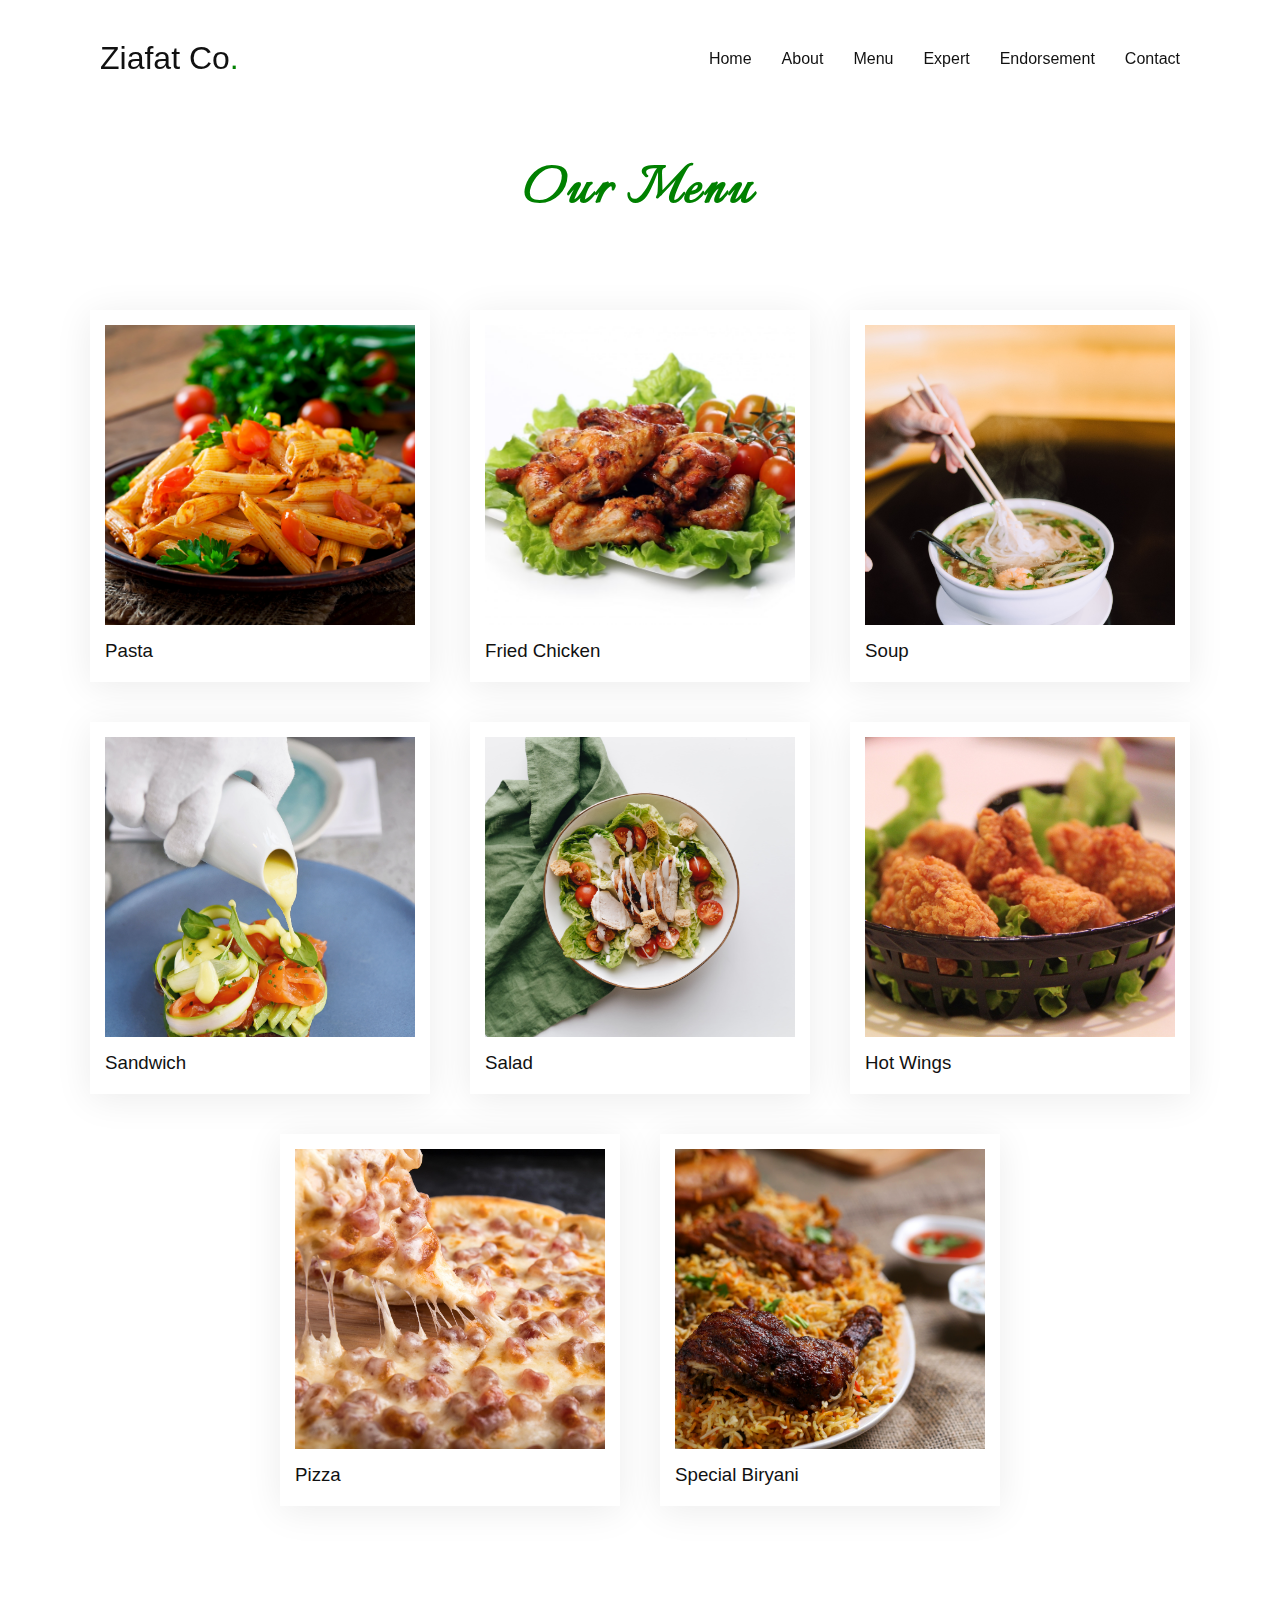
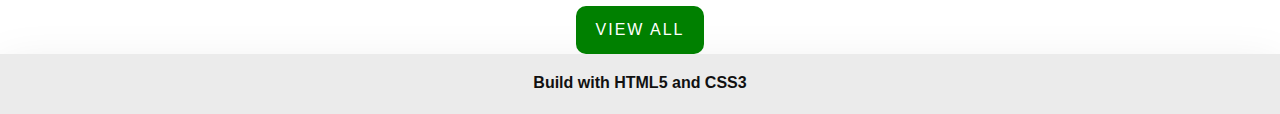
<file: menu.html>
<!DOCTYPE html>
<html lang="en">
    <head>
        <meta charset="UTF-8">
        <meta http-equiv="X-UA-Compatible" content="IE=edge">
        <meta name="viewport" content="width=device-width, initial-scale=1.0">
        <title>Ziafat Co.</title>
        <link rel="stylesheet" href="./css/menu.css">
        <script src="./js/script.js"></script>
    </head>
    <body>
        <header>
            <a href="#" class="logo">Ziafat Co<span>.</span></a>
            <ul class="navigation">
                <li><a href="index.html">Home</a></li>
                <li><a href="#about-us">About</a></li>
                <li><a href="menu.html">Menu</a></li>
                <li><a href="expert.html">Expert</a></li>
                <li><a href="index.html">Endorsement</a></li>
                <li><a href="index.html">Contact</a></li>
            </ul>
        </header>
            <section class="menu">
                <div class="title">
                    <h2>Our Menu</h2>
                </div>
                <div class="content">
                    <div class="box">
                        <div class="imgbx">
                            <img src="./img/item1.jpg">
                        </div>
                        <div class="text">
                            <h3>Soup</h3>
                        </div>
                    </div>
                    <div class="box">
                        <div class="imgbx">
                            <img src=".//img/item2.jpg">
                        </div>
                        <div class="text">
                            <h3>Fried Chicken</h3>
                        </div>
                    </div>
                    <div class="box">
                        <div class="imgbx">
                            <img src="./img/item3.jpg">
                        </div>
                        <div class="text">
                            <h3>Pasta</h3>
                        </div>
                    </div>
                    <div class="box">
                        <div class="imgbx">
                            <img src="./img/item4.jpg">
                        </div>
                        <div class="text">
                            <h3>Hot Wings</h3>
                        </div>
                    </div>
                    <div class="box">
                        <div class="imgbx">
                            <img src="./img/item5.jpg">
                        </div>
                        <div class="text">
                            <h3>Salad</h3>
                        </div>
                    </div>
                    <div class="box">
                        <div class="imgbx">
                            <img src="./img/item6.jpg">
                        </div>
                        <div class="text">
                            <h3>Sandwich</h3>
                        </div>
                    </div>
                    <div class="box">
                        <div class="imgbx">
                            <img src="./img/item7.jpg">
                        </div>
                        <div class="text">
                            <h3>Special Biryani</h3>
                        </div>
                    </div>
                    <div class="box">
                        <div class="imgbx">
                            <img src="./img/item8.jpg">
                        </div>
                        <div class="text">
                            <h3>Pizza</h3>
                        </div>
                    </div>
                </div>
                <div class="title">
                    <a href="#" class="btn">View All</a>
                </div>
            </section>
            <footer>
                <p>Build with HTML5 and CSS3</p>
            </footer>
        </body>
</html>
</file>
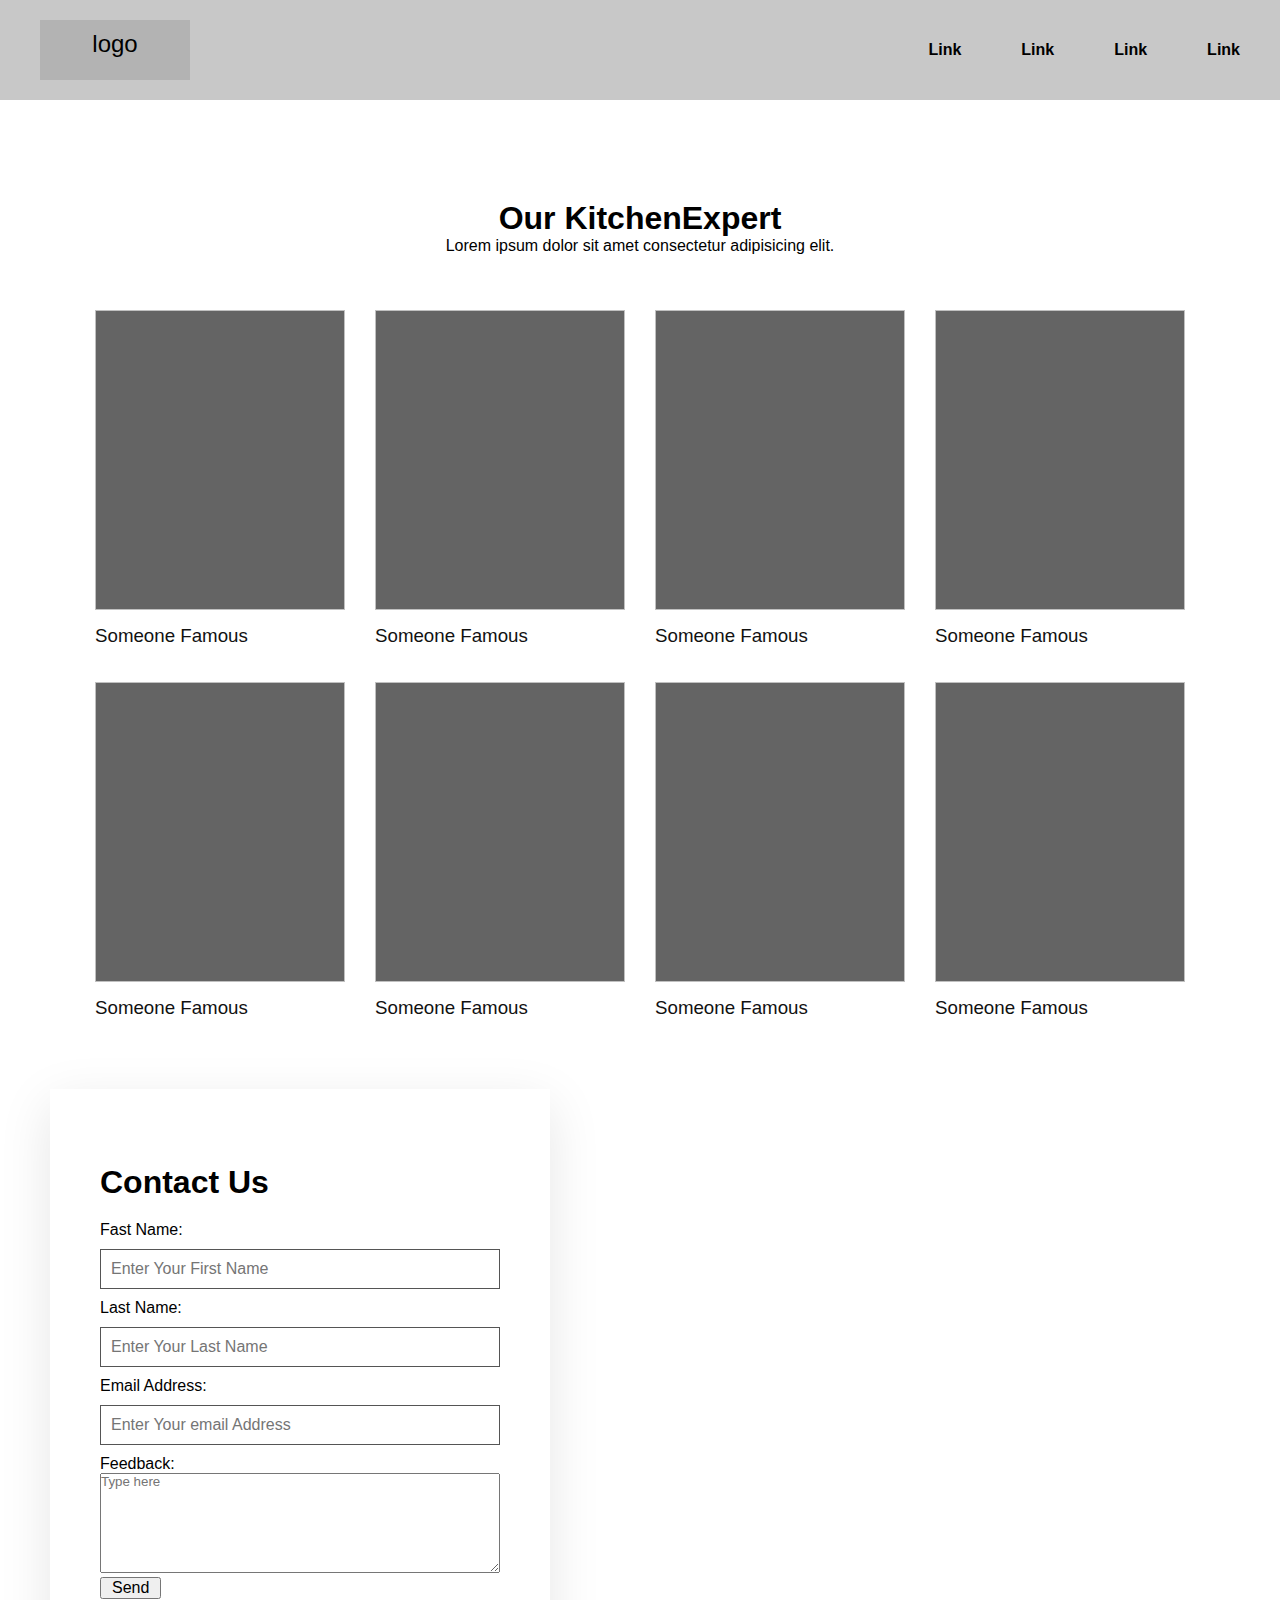
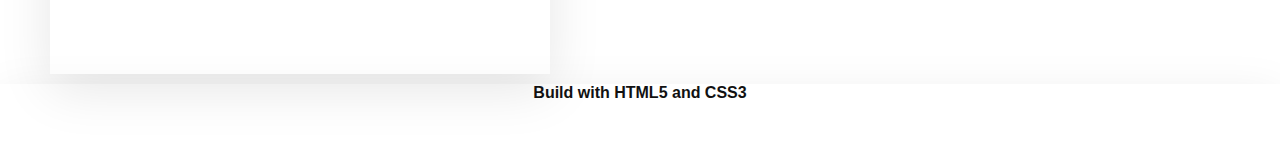
<file: wireframing/expert.html>
<!DOCTYPE html>
<html lang="en">
    <head>
        <meta charset="UTF-8">
        <meta http-equiv="X-UA-Compatible" content="IE=edge">
        <meta name="viewport" content="width=device-width, initial-scale=1.0">
        <title>Food Co.</title>
        <link rel="stylesheet" href="../wireframing/expert.css">
    </head>
    <body>
        <header>
            <a class="logo">logo</a>
            <ul class="navigation">
                <li>Link</li>
                <li>Link</li>
                <li>Link</li>
                <li>Link</li>
            </ul>
        </header>
        <section class="expert">
            <div class="title">
                <h2 class="titletext">Our Kitchen  <span>E</span>xpert </h2>
                <p>Lorem ipsum dolor sit amet consectetur adipisicing elit.</p>
            </div>
            <div class="content">
                <div class="box">
                    <div class="imgbx">
                        <img>
                    </div>
                    <div class="text">
                        <h3>Someone Famous</h3>
                    </div>
                </div>
                <div class="box">
                    <div class="imgbx">
                        <img>
                    </div>
                    <div class="text">
                        <h3>Someone Famous</h3>
                    </div>
                </div>
                <div class="box">
                    <div class="imgbx">
                        <img>
                    </div>
                    <div class="text">
                        <h3>Someone Famous</h3>
                    </div>
                </div>
                <div class="box">
                    <div class="imgbx">
                        <img>
                    </div>
                    <div class="text">
                        <h3>Someone Famous</h3>
                    </div>
                </div>
                <div class="box">
                    <div class="imgbx">
                        <img>
                    </div>
                    <div class="text">
                        <h3>Someone Famous</h3>
                    </div>
                </div>
                <div class="box">
                    <div class="imgbx">
                        <img>
                    </div>
                    <div class="text">
                        <h3>Someone Famous</h3>
                    </div>
                </div>
                <div class="box">
                    <div class="imgbx">
                        <img>
                    </div>
                    <div class="text">
                        <h3>Someone Famous</h3>
                    </div>
                </div>
                <div class="box">
                    <div class="imgbx">
                        <img>
                    </div>
                    <div class="text">
                        <h3>Someone Famous</h3>
                    </div>
                </div>
            </div>
        </section>
        <section class="contact">
            <form>
                <h2><span>C</span>ontact Us</h2>
                Fast Name: <input name="fastname" type="text" placeholder="Enter Your First Name" required="required" />
                Last Name: <input name="lastname" type="text" placeholder="Enter Your Last Name" required="required" />
                Email Address: <input name="emailaddress" type="email" placeholder="Enter Your email Address" required="required" />
                Feedback:  <textarea placeholder="Type here" required="required"></textarea>
                <div class="inputbox">
                   <button>Send</button>
                </div>            
            </form>
        </section>
        <footer>
            <p>Build with HTML5 and CSS3</p>
        </footer>
    </body>
</html>
</file>
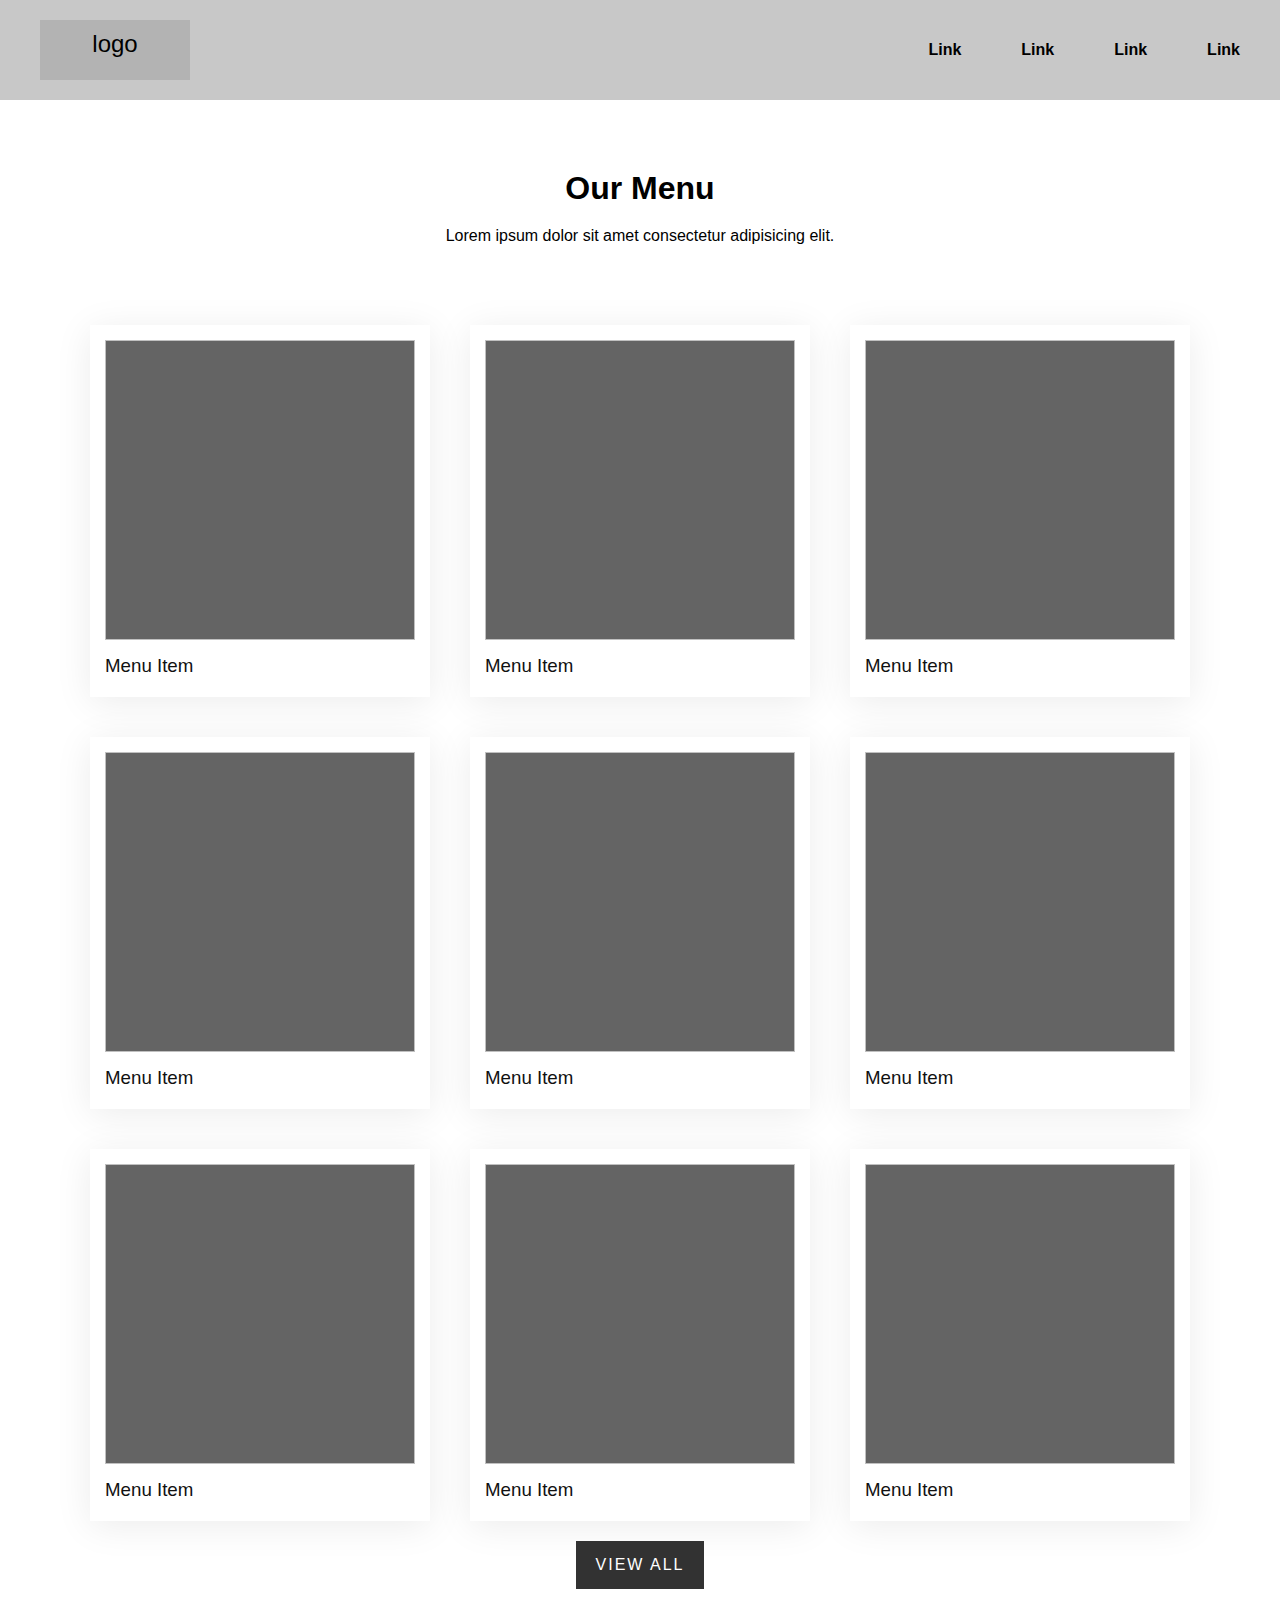
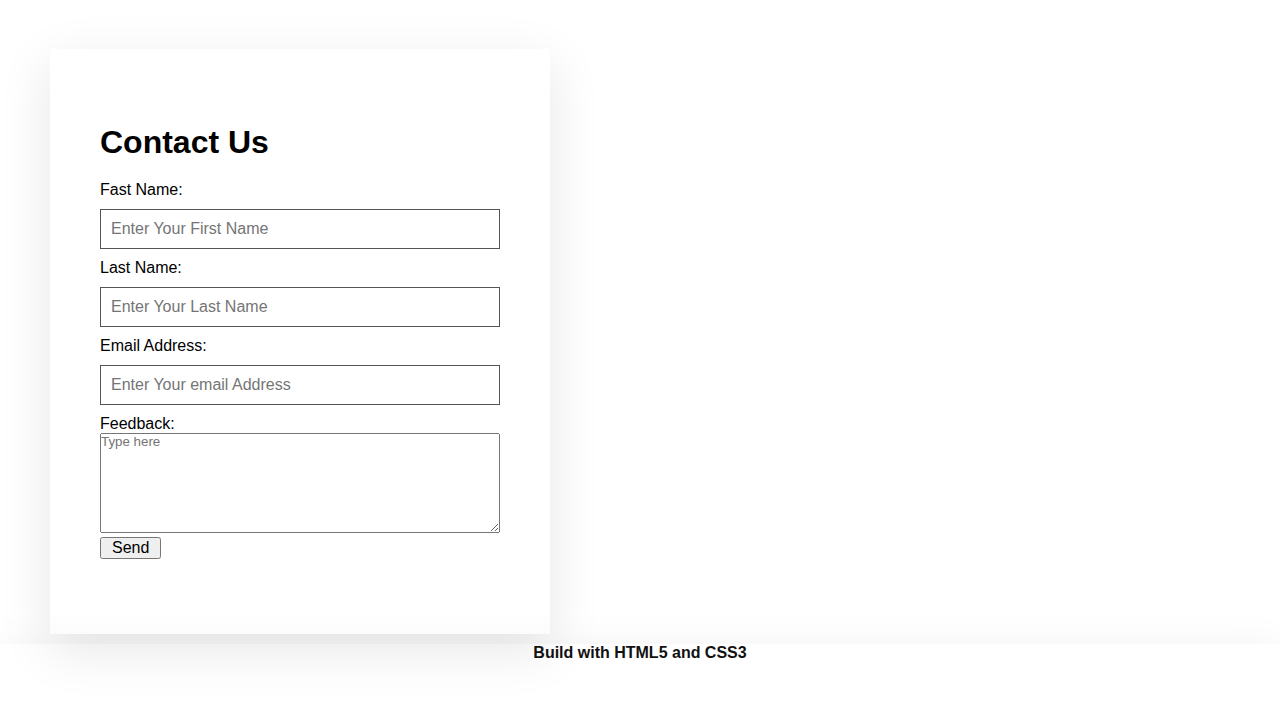
<file: wireframing/menu.html>
<!DOCTYPE html>
<html lang="en">
    <head>
        <meta charset="UTF-8">
        <meta http-equiv="X-UA-Compatible" content="IE=edge">
        <meta name="viewport" content="width=device-width, initial-scale=1.0">
        <title>Food Co.</title>
        <link rel="stylesheet" href="../wireframing/menu.css">
    </head>
    <body>
        <header>
            <a class="logo">logo</a>
            <ul class="navigation">
                <li>Link</li>
                <li>Link</li>
                <li>Link</li>
                <li>Link</li>
            </ul>
        </header>
        <section class="menu">
            <div class="title">
                <h2>Our Menu</h2>
                <p>Lorem ipsum dolor sit amet consectetur adipisicing elit.</p>
            </div>
            <div class="content">
                <div class="box">
                    <div class="imgbx">
                        <img>
                    </div>
                    <div class="text">
                        <h3>Menu Item</h3>
                    </div>
                </div>
                <div class="box">
                    <div class="imgbx">
                        <img>
                    </div>
                    <div class="text">
                        <h3>Menu Item</h3>
                    </div>
                </div>
                <div class="box">
                    <div class="imgbx">
                        <img>
                    </div>
                    <div class="text">
                        <h3>Menu Item</h3>
                    </div>
                </div>
                <div class="box">
                    <div class="imgbx">
                        <img>
                    </div>
                    <div class="text">
                        <h3>Menu Item</h3>
                    </div>
                </div>
                <div class="box">
                    <div class="imgbx">
                        <img>
                    </div>
                    <div class="text">
                        <h3>Menu Item</h3>
                    </div>
                </div>
                <div class="box">
                    <div class="imgbx">
                        <img>
                    </div>
                    <div class="text">
                        <h3>Menu Item</h3>
                    </div>
                </div>
                <div class="box">
                    <div class="imgbx">
                        <img>
                    </div>
                    <div class="text">
                        <h3>Menu Item</h3>
                    </div>
                </div>
                <div class="box">
                    <div class="imgbx">
                        <img>
                    </div>
                    <div class="text">
                        <h3>Menu Item</h3>
                    </div>
                </div>
                <div class="box">
                    <div class="imgbx">
                        <img>
                    </div>
                    <div class="text">
                        <h3>Menu Item</h3>
                    </div>
                </div>
            </div>
            <div class="title">
                <a href="#" class="btn">View All</a>
            </div>
        </section>
        <section class="contact">
            <form>
                <h2><span>C</span>ontact Us</h2>
                Fast Name: <input name="fastname" type="text" placeholder="Enter Your First Name" required="required" />
                Last Name: <input name="lastname" type="text" placeholder="Enter Your Last Name" required="required" />
                Email Address: <input name="emailaddress" type="email" placeholder="Enter Your email Address" required="required" />
                Feedback:  <textarea placeholder="Type here" required="required"></textarea>
                <div class="inputbox">
                   <button>Send</button>
                </div>            
            </form>
        </section>
        <footer>
            <p>Build with HTML5 and CSS3</p>
        </footer>
    </body>
</html>
</file>
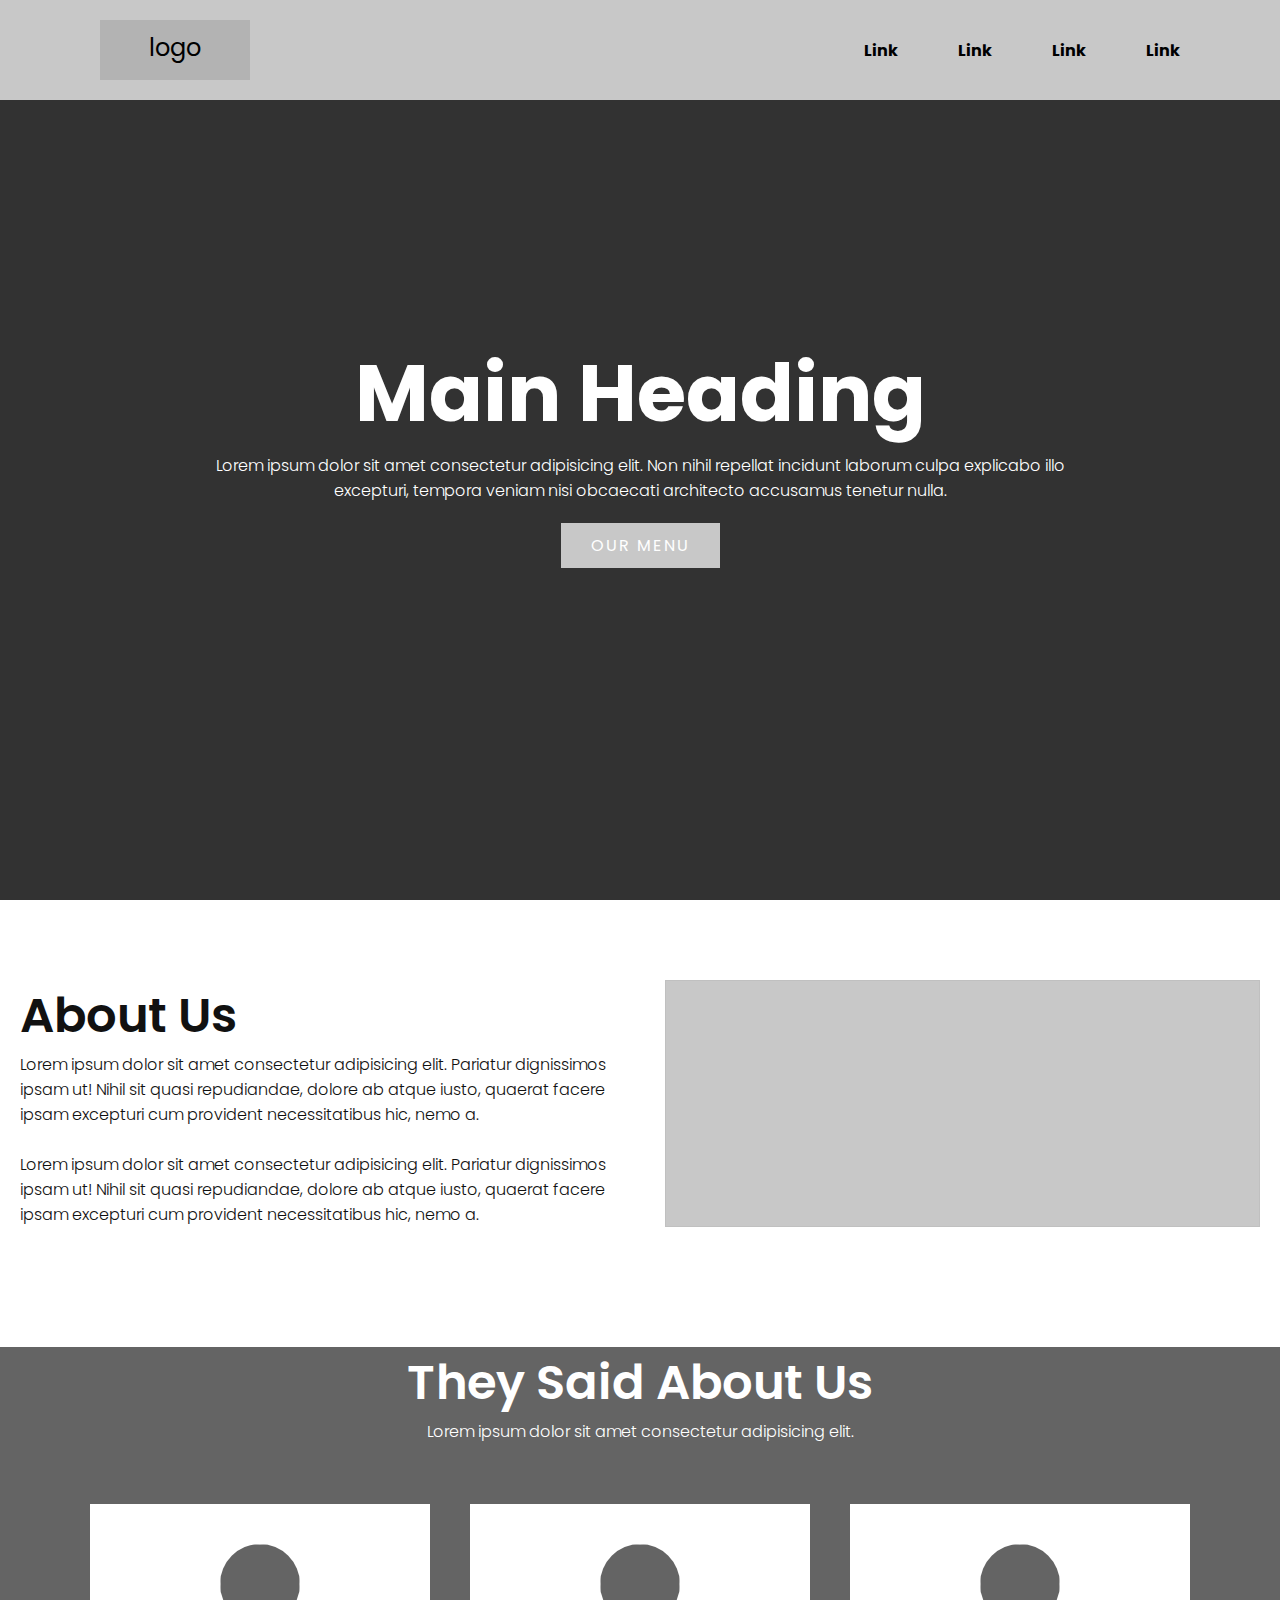
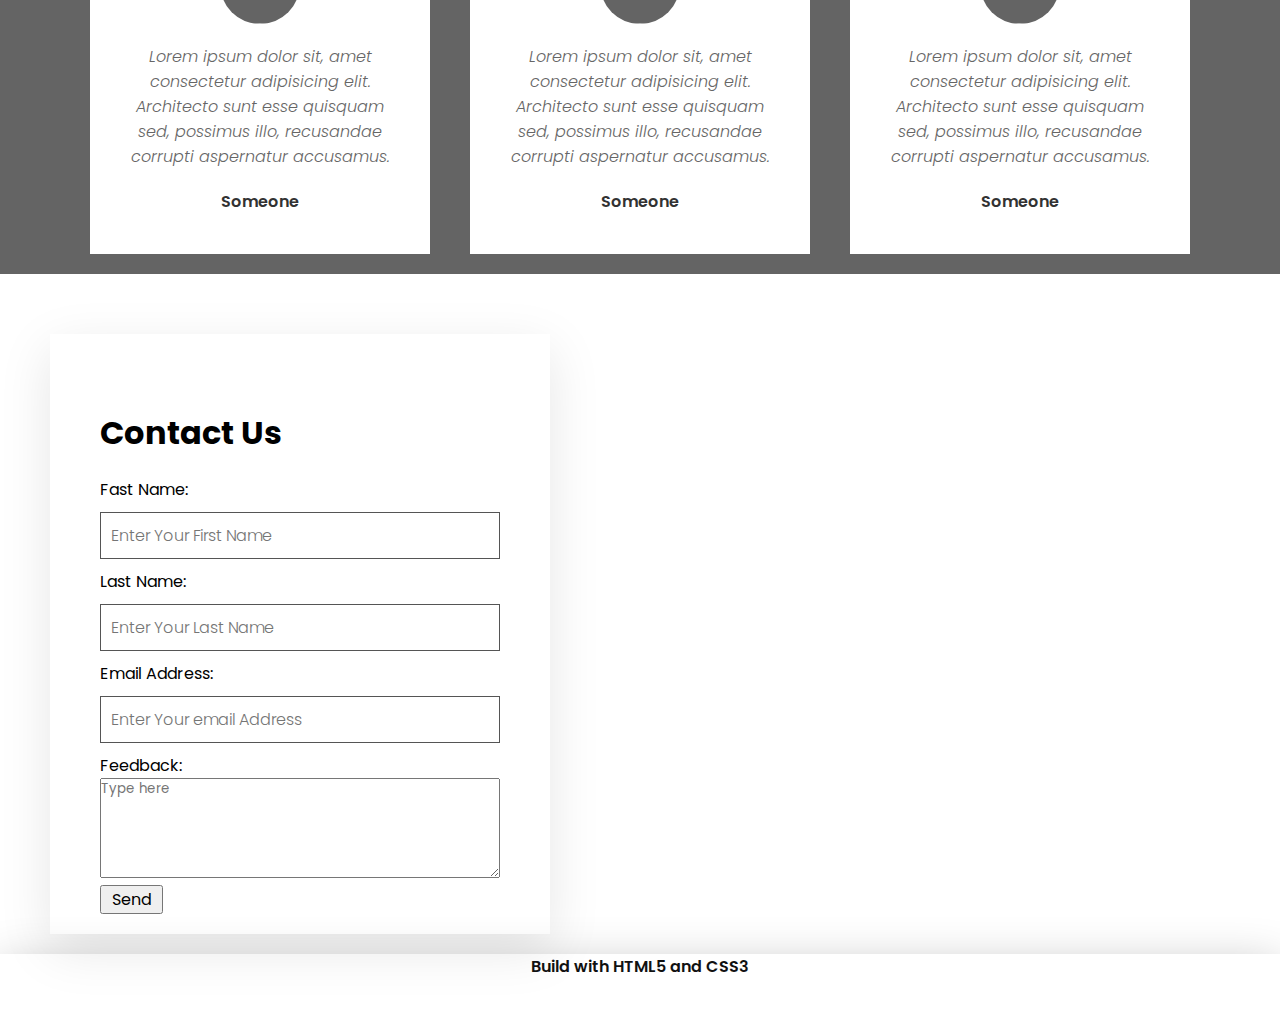
<file: wireframing/wireframe.html>
<!DOCTYPE html>
<html lang="en">
<head>
    <meta charset="UTF-8">
    <meta http-equiv="X-UA-Compatible" content="IE=edge">
    <meta name="viewport" content="width=device-width, initial-scale=1.0">
    <title>Food Co.</title>
    <link rel="stylesheet" href="../wireframing/wireframe.css">
</head>
<body>
    <header>
        <a class="logo">logo</a>
        <ul class="navigation">
            <li>Link</li>
            <li>Link</li>
            <li>Link</li>
            <li>Link</li>
        </ul>
    </header>
    <section class="banner">
        <div class="content">
            <h2>Main Heading </h2>
            <p>Lorem ipsum dolor sit amet consectetur adipisicing elit. Non nihil repellat incidunt laborum 
                culpa explicabo illo excepturi, tempora veniam nisi obcaecati architecto accusamus tenetur nulla.</p>
                <a href="#" class="btn">Our Menu</a>
        </div>
    </section>
    <section class="about" id="about">
        <div class="row">
            <div class="col50">
                <h2 class="titletext">About Us</h2>
                <p>Lorem ipsum dolor sit amet consectetur adipisicing elit. Pariatur dignissimos ipsam ut! Nihil 
                    sit quasi repudiandae, dolore ab atque iusto, quaerat facere ipsam excepturi cum provident 
                    necessitatibus hic, nemo a.<br><br>Lorem ipsum dolor sit amet consectetur adipisicing elit. Pariatur dignissimos ipsam ut! Nihil 
                    sit quasi repudiandae, dolore ab atque iusto, quaerat facere ipsam excepturi cum provident 
                    necessitatibus hic, nemo a.
                </p>
            </div>
            
            <div class="col50">
                <div class="imgbx">
                    <img >
                </div>
            </div>
        </div>
    </section>
    <section class="testimonials">
        <div class="title white">
            <h2 class="titletext"> They <span>S</span>aid About Us </h2>
            <p>Lorem ipsum dolor sit amet consectetur adipisicing elit.</p>
        </div>
        <div class="content">
            <div class="box">
                <div class="imgbx">
                    <img>
                </div>
                <div class="text">
                    <p>Lorem ipsum dolor sit, amet consectetur adipisicing elit. Architecto sunt esse 
                        quisquam sed, possimus illo, recusandae corrupti aspernatur accusamus.
                    </p>
                    <h3>Someone</h3>
                </div>
            </div>
            <div class="box">
                <div class="imgbx">
                    <img >
                </div>
                <div class="text">
                    <p>Lorem ipsum dolor sit, amet consectetur adipisicing elit. Architecto sunt esse 
                        quisquam sed, possimus illo, recusandae corrupti aspernatur accusamus.
                    </p>
                    <h3>Someone</h3>
                </div>
            </div>
            <div class="box">
                <div class="imgbx">
                    <img>
                </div>
                <div class="text">
                    <p>Lorem ipsum dolor sit, amet consectetur adipisicing elit. Architecto sunt esse 
                        quisquam sed, possimus illo, recusandae corrupti aspernatur accusamus.
                    </p>
                    <h3>Someone</h3>
                </div>
            </div>
        </div>
    </section>

    <section>
        <form>
            <h2><span>C</span>ontact Us</h2>
            Fast Name: <input name="fastname" type="text" placeholder="Enter Your First Name" required="required" />
            Last Name: <input name="lastname" type="text" placeholder="Enter Your Last Name" required="required" />
            Email Address: <input name="emailaddress" type="email" placeholder="Enter Your email Address" required="required" />
            Feedback:  <textarea placeholder="Type here" required="required"></textarea>
            <div class="inputbox">
               <button>Send</button>
            </div>            
        </form>
    </section>
    <footer>
        <p>Build with HTML5 and CSS3</p>
    </footer>
</body>
</html>
</file>
<file: css/menu.css>
@import url('https://fonts.googleapis.com/css2?family=Italianno&display=swap');

*{
    margin: 0;
    padding: 0;
    box-sizing: border-box;
    font-family: 'Poppins', sans-serif;
    scroll-behavior: smooth;
}

/* -----------     
Header   
-------------*/
header{
    position: fixed;
    top: 0;
    left: 0;
    width: 100%;
    padding: 40px 100px;
    z-index: 10000;
    display: flex;
    justify-content: space-between;
    align-items: center;
    transition: 0.5s;
}
header.sticky{
    background: rgba(200,200,200, 0.9);
    padding: 10px 100px;
    box-shadow: 0 5px 20px rgba(0,0,0,0.05);
}

header .logo{
    color: #111;
    font-weight: 60px;
    font-size: 2em;
    text-align: center;
    cursor: pointer;
    text-decoration: none;
}

header.sticky .logo{
    color: #111;
}


header .logo span{
    color: green;
} 
header .navigation{
    position: relative;
    display: flex;
}
header .navigation li{
    list-style: none;
    margin-left: 30px;
    font-weight: 700;
    cursor: pointer;
}

header .navigation li a{
    text-decoration: none;
    color: #111;
    font-weight: 300;
} 
header.sticky .navigation li a{
    color: #111;
}
header .navigation li a:hover{
    color: green;
}


/*------------
 menu section
--------------*/

.title{
    width: 100%;
    display: flex;
    justify-content: center;
    align-items: center;
    flex-direction: column;
    margin-top: 80px;
}

.title h2{
    font-family: 'Italianno', cursive;
    color: green;
    margin-top: 70px;
    font-size: 4em;
    letter-spacing: 3px;
}


.menu .content{
    display: flex;
    justify-content: center;
    flex-direction: row-reverse;
    flex-wrap: wrap;
    margin-top: 60px;
}

.menu .content .box{
    width: 340px;
    margin: 20px;
    border: 15px solid #fff;
    box-shadow: 0px 5px 35px rgba(0,0,0,0.08) ;
}

.menu .content .box .imgbx{
    position: relative;
    width: 100%;
    height: 300px;
} 

.menu .content .box .imgbx img{
    position: absolute;
    top: 0;
    left: 0;
    width: 100%;
    height: 100%;
    object-fit: cover;
}
.menu .content .box .text{
    padding: 15px 0 5px;
}
.menu .content .box .text h3{
    font-weight: 400;
    color: #111;
}
.btn {
    font-size: 1em;
    color: #fff;
    background: green;
    border-radius: 10px;
    display: inline-block;
    padding: 15px 20px;
    margin-top: 10x;
    text-transform: uppercase;
    text-decoration: none;
    letter-spacing: 2px;
    transition: 0.2s;
}
.btn:hover{
    letter-spacing: 6px;
}


/*------
Footer
-------*/
footer{
    overflow: hidden;
    background-color: rgba(0,0,0,0.08);
    width: 100%;
    height: 60px;
    box-shadow: 0 15px 50px rgba(0,0,0,0.1);
}
footer p{
    margin-top: 20px;
    color: #111;
    text-align: center;
    font-weight: 600;
}
</file>
<file: wireframing/expert.css>
*{
    margin: 0;
    padding: 0;
    box-sizing: border-box;
    font-family: 'Poppins', sans-serif;
    scroll-behavior: smooth;
}

/* -----------     
Header   
-------------*/
header{
    display: flex;
    top: 0;
    left: 0;
    width: 100%;
    height: 100px;
    padding: 40px;
    background-color: rgba(200,200,200);
    justify-content: space-between;
    align-items: center;
}
header .logo{
    background: rgba(0,0,0,0.1);
    width: 150px;
    height: 60px;
    padding: 10px;
    font-size: 1.5em;
    text-align: center;
    cursor: pointer;
}
header .navigation{
    position: relative;
    display: flex;
}

header .navigation li{
    list-style: none;
    margin-left: 60px;
    font-weight: 700;
    cursor: pointer;
}
header .navigation li:hover{
    border: 1px solid #111;
    height: 25px;
    width: 35px;
}

header .navigation li a{
    text-decoration: none;
    color: rgba(200,200,200);
    font-weight: 300;
}


/*----------
Our Expert
----------*/

.expert .title h2{
    display: flex;
    justify-content: center;
    font-size: 2em;
    margin-top: 100px;
}
.expert .title p{
    display: flex;
    justify-content: center;
}
.expert .content{
    display: flex;
    justify-content: center;
    flex-wrap: wrap;
    flex-direction: row;
    margin-top: 40px;
}

.expert .content .box{
    width: 250px;
    margin: 15px;   
}

.expert .content .box .imgbx{
    position: relative;
    width: 100%;
    height: 300px;

} 

.expert .content .box .imgbx img{
    background-color: rgba(100,100,100);
    position: absolute;
    top: 0;
    left: 0;
    width: 100%;
    height: 100%;
    object-fit: cover;
}

.expert .content .box .text{
    padding: 15px 0 5px;
}

.expert .content .box .text h3{
    font-weight: 400;
    color: #111;
}

/*-------------
contact section
--------------*/

form{
    margin-left: 50px;
    padding: 75px 50px;
    background: #fff;
    box-shadow: 0 15px 50px rgba(0,0,0,0.1);
    max-width: 500px;
    max-height: 600px;
    margin-top: 50px;
}
form h2{
    margin-bottom: 20px;
    font-size: 2em;
}
form input{ 
    display: flex;
    flex-direction: column;
    margin-top: 10px;
    margin-bottom: 10px;
    width: 100%;
    border: 1px solid #555;
    padding: 10px;
    color: #111;
    outline: none;
    font-size: 16px;
    font-weight: 300;
    resize: none;
}
form .inputbox input{
    max-width: 60px;
}

form textarea{
   width: 100%;
   height: 100px;
}

form button{
    max-width: 100px;
    font-size: 1em;
    padding: 0px 10px;
}

/*------
Footer
-------*/
footer{
    margin-top: 10px;
    width: 100%;
    height: 60px;
    box-shadow: 0 15px 50px rgba(0,0,0,0.1);
}
footer p{
    color: #111;
    text-align: center;
    font-weight: 600;
}
</file>
<file: wireframing/menu.css>
*{
    margin: 0;
    padding: 0;
    box-sizing: border-box;
    font-family: 'Poppins', sans-serif;
    scroll-behavior: smooth;
}

/* -----------     
Header   
-------------*/
header{
    display: flex;
    top: 0;
    left: 0;
    width: 100%;
    height: 100px;
    padding: 40px;
    background-color: rgba(200,200,200);
    justify-content: space-between;
    align-items: center;
}
header .logo{
    background: rgba(0,0,0,0.1);
    width: 150px;
    height: 60px;
    padding: 10px;
    font-size: 1.5em;
    text-align: center;
    cursor: pointer;
}
header .navigation{
    position: relative;
    display: flex;
}

header .navigation li{
    list-style: none;
    margin-left: 60px;
    font-weight: 700;
    cursor: pointer;
}
header .navigation li:hover{
    border: 1px solid #111;
    height: 25px;
    width: 35px;
}

header .navigation li a{
    text-decoration: none;
    color: rgba(200,200,200);
    font-weight: 300;
} 

/*------------
 menu section
--------------*/

.title{
    width: 100%;
    display: flex;
    justify-content: center;
    align-items: center;
    flex-direction: column;
}

.title h2{
    margin-top: 70px;
    font-size: 2em;
}

.menu .title p{
    margin-top: 20px;
    font-size: 1em;
}

.menu .content{
    display: flex;
    justify-content: center;
    flex-direction: row-reverse;
    flex-wrap: wrap;
    margin-top: 60px;
}

.menu .content .box{
    width: 340px;
    margin: 20px;
    border: 15px solid #fff;
    box-shadow: 0px 5px 35px rgba(0,0,0,0.08) ;
}

.menu .content .box .imgbx{
    position: relative;
    width: 100%;
    height: 300px;
} 

.menu .content .box .imgbx img{
    position: absolute;
    background-color: rgba(100,100,100);
    top: 0;
    left: 0;
    width: 100%;
    height: 100%;
    object-fit: cover;
}
.menu .content .box .text{
    padding: 15px 0 5px;
}
.menu .content .box .text h3{
    font-weight: 400;
    color: #111;
}
.btn {
    font-size: 1em;
    color: #fff;
    background: rgba(50,50,50);
    display: inline-block;
    padding: 15px 20px;
    margin-top: 20x;
    text-transform: uppercase;
    text-decoration: none;
    letter-spacing: 2px;
    transition: 0.2s;
}
.btn:hover{
    letter-spacing: 6px;
}

/*---------
Contact uS
-----------*/
form{
    margin-top: 60px;
    background-size: cover;
    margin-left: 50px;
    padding: 75px 50px;
    box-shadow: 0 15px 50px rgba(0,0,0,0.1);
    max-width: 500px;
    max-height: 600px;

}
form h2{
    margin-bottom: 20px;
    font-size: 2em;
}
form input{ 
    display: flex;
    flex-direction: column;
    margin-top: 10px;
    margin-bottom: 10px;
    width: 100%;
    border: 1px solid #555;
    padding: 10px;
    color: #111;
    outline: none;
    font-size: 16px;
    font-weight: 300;
    resize: none;
}
form .inputbox input{
    max-width: 60px;
}

form textarea{
   width: 100%;
   height: 100px;
}

form button{
    max-width: 100px;
    font-size: 1em;
    padding: 0px 10px;
}

/*------
Footer
-------*/
footer{
    margin-top: 10px;
    width: 100%;
    height: 60px;
    box-shadow: 0 15px 50px rgba(0,0,0,0.1);
}
footer p{
    color: #111;
    text-align: center;
    font-weight: 600;
}
</file>
<file: wireframing/wireframe.css>
@import url('https://fonts.googleapis.com/css2?family=Poppins:ital,wght@0,200;0,300;0,400;0,500;0,600;0,700;0,800;0,900;1,400&display=swap');

*{
    margin: 0;
    padding: 0;
    box-sizing: border-box;
    font-family: 'Poppins', sans-serif;
    scroll-behavior: smooth;
}

/* -----------     
Header   
-------------*/

header{
    position: fixed;
    background-color: rgba(200,200,200);
    top: 0;
    left: 0;
    width: 100%;
    height: 100px;
    padding: 40px 100px;
    z-index: 10000;
    display: flex;
    justify-content: space-between;
    align-items: center;
    
}
header .logo{
    background: rgba(0,0,0,0.1);
    width: 150px;
    height: 60px;
    padding: 10px;
    font-size: 1.5em;
    text-align: center;
    cursor: pointer;
}
header .navigation{
    position: relative;
    display: flex;
}
header .navigation li{
    list-style: none;
    margin-left: 60px;
    font-weight: 700;
    cursor: pointer;
}
header .navigation li:hover{
    border: 1px solid #111;
    height: 25px;
    width: 35px;
}

header .navigation li a{
    text-decoration: none;
    color: rgba(200,200,200);
    font-weight: 300;
} 
/*---------------
Header End
-----------------*/

/* ----------
Banner Section
--------------*/

p{
    font-weight: 300;
    color: #111;
}

.banner{
    position: relative;
    width: 100%;
    min-height: 100vh;
    display: flex;
    justify-content: center;
    align-items: center;
    background: rgba(50, 50, 50);
    background-size: cover;
}

.banner .content{
    max-width: 900px;
    text-align: center;
}

.banner .content h2{
    font-size: 5em;
    color: #fff;
} 

.banner .content p{
    font-size: 1em;
    color: #fff;
}

.btn{
    font-size: 1em;
    color: #fff;
    background: rgba(200,200,200);
    display: inline-block;
    padding: 10px 30px;
    margin-top: 20px;
    text-transform: uppercase;
    text-decoration: none;
    letter-spacing: 2px;
    transition: 0.2s;
}

.btn:hover{
    letter-spacing: 6px;
}

/* -------------
Section About Us
----------------*/

.row{
    margin-top: 60px;
    padding: 20px;
    position: relative;
    width: 100%;
    display: flex;
    justify-content: space-between;

}

.row .col50{
    position: relative;
    width: 48%;

}

.titletext{
    color: #111;
    font-size: 3em;
    font-weight: 300;
    font-weight: 600;
}

.row .col50 .imgbx{
    position: relative;
    width: 100%;
    height: 100%;
}
.row .col50 .imgbx img{
    width: 40%;
    height: 600px;
    background: rgba(200,200,200);
    position: absolute;
    top: 0;
    left: 0;
    width: 100%;
    height: 100%;
    object-fit: cover;
}

/*---------------
testimonials section
----------------*/


.title{
    width: 100%;
    display: flex;
    justify-content: center;
    align-items: center;
    flex-direction: column;
}
.testimonials{
    margin-top: 100px;
    background-color: rgba(100,100,100);
    background-size: cover;
}

.testimonials .title .titletext {
    font-size: 3em;
    font-weight: 600;
}
.white .titletext,.white p{
    color: #fff;
}
.testimonials .content{
    display: flex;
    justify-content: center;
    flex-wrap: wrap;
    flex-direction: row;
    margin-top: 40px;
}

.testimonials .content .box{
    width: 340px;
    margin: 20px;
    padding: 40px;
    background: #fff;
    display: flex;
    justify-content: center;
    align-items: center;
    flex-direction: column;
}

.testimonials .content .box .imgbx{
    position: relative;
    width: 80px;
    height: 80px;
    margin-bottom: 20px;
    border-radius: 50%;
    overflow: hidden;
} 

.testimonials .content .box .imgbx img{
    background-color: rgba(100,100,100);
    position: absolute;
    top: 0;
    left: 0;
    width: 100%;
    height: 100%;
    object-fit: cover;
}

.testimonials .content .box .text{
    text-align: center;
}

.testimonials .content .box .text p{
    color: #666;
    font-style: italic;
}

.testimonials .content .box .text h3{
    margin-top: 20px;
    font-size: 1em;
    color: rgba(50, 50, 50);
    font-weight: 600;
}

/* ----------
Contact section
-------------*/

.Contact{
    margin-top: 100px;
    background-color: rgba(200,200,200);
    background-size: cover;
}

.Contact .title .titletext{
    font-size: 3em;
    color: #fff;
    font-weight: 600;
}

.contactform{
    margin-left: 50px;
    padding: 75px 50px;
    background: #fff;
    box-shadow: 0 15px 50px rgba(0,0,0,0.1);
    max-width: 500px;
    margin-top: 50px;
}
.contactform h3{
    color: #111;
    font-size: 1.23em;
    margin-bottom: 20px;
    font-weight: 500;
}

.contactform .inputbox{
    position: relative;
    width: 100%;
    margin-bottom: 20px;
}

.contactform .inputbox input,
.contactform .inputbox textarea{
    width: 100%;
    border: 1px solid #555;
    padding: 10px;
    color: #111;
    outline: none;
    font-size: 16px;
    font-weight: 300;
    resize: none;
}

.contactform .inputbox input[type='submit']{
    font-size: 1em;
    color: #fff;
    background: #555;
    display: inline-block;
    text-transform: uppercase;
    text-decoration: none;
    letter-spacing: 2px;
    transition: 0.5s;
    max-width: 100px;
    font-weight: 500;
    border: none;
    cursor: pointer;
}

form{
    margin-top: 60px;
    background-size: cover;
    margin-left: 50px;
    padding: 75px 50px;
    box-shadow: 0 15px 50px rgba(0,0,0,0.1);
    max-width: 500px;
    max-height: 600px;

}
form h2{
    margin-bottom: 20px;
    font-size: 2em;
}
form input{ 
    display: flex;
    flex-direction: column;
    margin-top: 10px;
    margin-bottom: 10px;
    width: 100%;
    border: 1px solid #555;
    padding: 10px;
    color: #111;
    outline: none;
    font-size: 16px;
    font-weight: 300;
    resize: none;
}
form .inputbox input{
    max-width: 60px;
}

form textarea{
   width: 100%;
   height: 100px;
}

form button{
    max-width: 100px;
    font-size: 1em;
    padding: 0px 10px;
}


/*------
Footer
-------*/
footer{
    margin-top: 20px;
    width: 100%;
    height: 60px;
    box-shadow: 0 15px 50px rgba(0,0,0,0.3);
}
footer p{
    color: #111;
    text-align: center;
    font-weight: 600;
}
</file>
